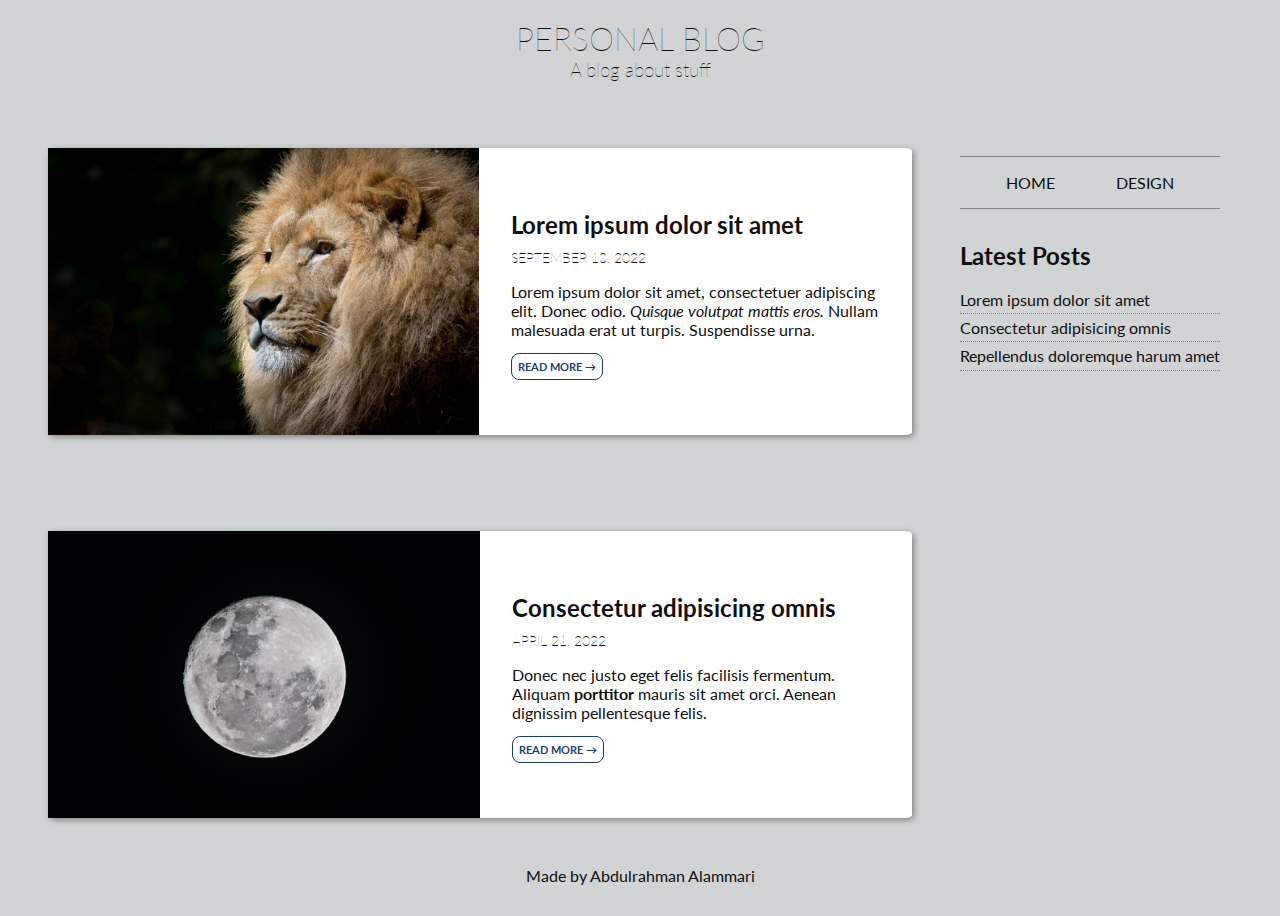
<file: Index.html>
<!DOCTYPE html>
<html>

<head>
    <meta charset='utf-8'>
    <meta http-equiv='X-UA-Compatible' content='IE=edge'>
    <title>Personal Blog</title>
    <meta name='viewport' content='width=device-width, initial-scale=1'>
    <link href="https://fonts.googleapis.com/css2?family=Lato:ital,wght@0,300;0,400;0,700;1,400&display=swap"
        rel="stylesheet">
    <link rel="stylesheet" href="CSS/main.css">
</head>

<body>
    <div class="container">
        <header class="box">
            <h1 class="header-title">Personal blog</h1>
            <h2 class="header-subtitle">A blog about stuff</h2>
        </header>
        <nav class="box">
            <a href="pages/blog-post.html" class="nav-link nav-hide">Latest Post</a>
            <a href="pages/design.html" class="nav-link nav-hide">Design</a>
            <div class="nav-sidebar">
                <div class="sidebar-pages">
                    <a href="#" class="nav-link">Home</a>
                    <a href="pages/design.html" class="nav-link">Design</a>
                </div>
                <h2 class="sidebar-header">Latest Posts</h2>
                <ul class="sidebar-list">
                    <li class="sidebar-list-item"><a href="pages/blog-post.html">Lorem ipsum dolor sit amet</a></li>
                    <li class="sidebar-list-item"><a href="pages/blog-post.html">Consectetur adipisicing omnis</a></li>
                    <li class="sidebar-list-item"><a href="pages/blog-post.html">Repellendus doloremque harum amet</a></li>
                </ul>
            </div>
        </nav>
        <div class="box" id="main">
            <div class="box blog-card" id="post-1">
                <img src="Images/lion.jpg" alt="Lion" class=blog-img>
                <div class="blog-card-text">
                    <h2 class="blog-title">Lorem ipsum dolor sit amet</h2>
                    <h4 class="blog-date">September 13, 2022</h4>
                    <p>Lorem ipsum dolor sit amet, consectetuer adipiscing elit. Donec odio. <em>Quisque volutpat mattis
                            eros.</em> Nullam malesuada erat ut turpis. Suspendisse urna.</p>
                    <a href="pages/blog-post.html" class="button">Read more &rarr;</a>
                </div>
            </div>
            <div class="box blog-card" id="post-2">
                <img src="Images/TheMoon.jpg" alt="TheMoon" class="blog-img">
                <div class="blog-card-text">
                    <h2 class="blog-title">Consectetur adipisicing omnis</h2>
                    <h4 class="blog-date">April 21, 2022</h3>
                        <p>Donec nec justo eget felis facilisis fermentum. Aliquam <strong>porttitor</strong> mauris sit
                            amet orci. Aenean dignissim pellentesque felis.</p>
                        <a href="pages/blog-post.html" class="button">Read more &rarr;</a>
                </div>
            </div>
        </div>
        <footer class="box">
            Made by <a href="https://www.linkedin.com/in/abdulrahman-alammari-8228ba185/">Abdulrahman Alammari</a>
        </footer>
    </div>
</body>

</html>
</file>
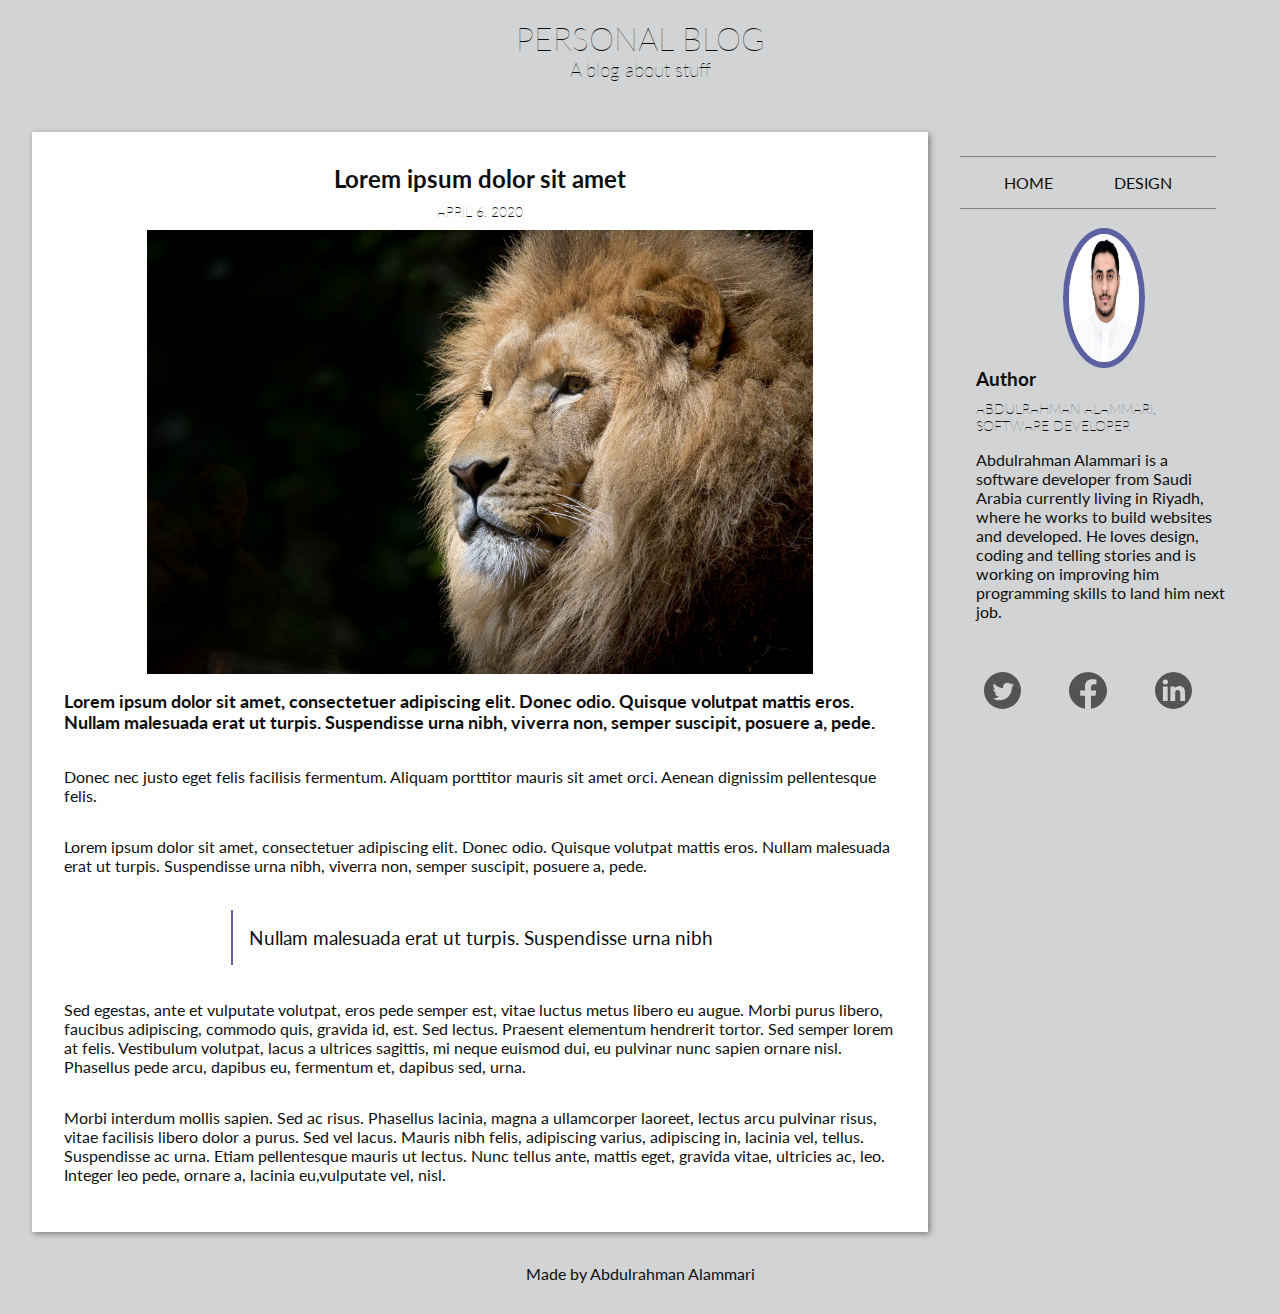
<file: Pages/blog-post.html>
<!DOCTYPE html>
<html>
    <head>
        <meta charset="utf-8">
        <meta name="viewport" content="width=device-width, initial-scale=1">
        <title>Blogpost</title>
        <link rel="stylesheet" href="../CSS/main.css">
        <link href="https://fonts.googleapis.com/css2?family=Lato:ital,wght@0,300;0,400;0,700;1,400&display=swap" rel="stylesheet">
    </head>
    <body>
        <div class="blog-container">
            <header class="box">
                <h1 class="header-title">Personal blog</h1>
                <h2 class="header-subtitle">A blog about stuff</h2>
            </header>
            <nav class="box sidebar">
                <div class="sidebar-pages">
                    <a href="../index.html" class="nav-link">Home</a>
                    <a href="design.html" class="nav-link">Design</a>
                </div>
            </nav>
            <article class="box">
                <div class="blog-post">
                    <h2>Lorem ipsum dolor sit amet</h2>
                    <h4 class="blog-date">April 6, 2020</h4>
                    <img src="../Images/lion.jpg" alt="Lion" class="blog-post-img">
                    <p class="blog-intro">Lorem ipsum dolor sit amet, consectetuer adipiscing elit. Donec odio. Quisque volutpat mattis eros. Nullam malesuada erat ut turpis. Suspendisse urna nibh, viverra non, semper suscipit, posuere a, pede.</p>
                    <p>Donec nec justo eget felis facilisis fermentum. Aliquam porttitor mauris sit amet orci. Aenean dignissim pellentesque felis.</p>
                    <p>Lorem ipsum dolor sit amet, consectetuer adipiscing elit. Donec odio. Quisque volutpat mattis eros. Nullam malesuada erat ut turpis. Suspendisse urna nibh, viverra non, semper suscipit, posuere a, pede.</p>
                    <blockquote>
                        Nullam malesuada erat ut turpis. Suspendisse urna nibh
                    </blockquote>
                    <p>Sed egestas, ante et vulputate volutpat, eros pede semper est, vitae luctus metus libero eu augue. Morbi purus libero, faucibus adipiscing, commodo quis, gravida id, est. Sed lectus. Praesent elementum hendrerit tortor. Sed semper lorem at felis. <a href="#">Vestibulum volutpat</a>, lacus a ultrices sagittis, mi neque euismod dui, eu pulvinar nunc sapien ornare nisl. Phasellus pede arcu, dapibus eu, fermentum et, dapibus sed, urna.</p>
                    <p>Morbi interdum mollis sapien. Sed ac risus. Phasellus lacinia, magna a ullamcorper laoreet, lectus arcu pulvinar risus, vitae facilisis libero dolor a purus. Sed vel lacus. Mauris nibh felis, adipiscing varius, adipiscing in, lacinia vel, tellus. Suspendisse ac urna. Etiam pellentesque mauris ut lectus. Nunc tellus ante, mattis eget, gravida vitae, ultricies ac, leo. Integer leo pede, ornare a, lacinia eu,vulputate vel, nisl.</p>
                </div>
            </article>
            <div class="box" id="bio">
                <div class="box bio-image-container">
                    <img src="../Images/Passport.jpg" alt="This is me" id="bio-icon">
                </div>
                <div class="box bio-description">
                    <h3 class="bio-header">Author</h3>
                    <h4 class="blog-date">Abdulrahman Alammari, software developer</h4>
                    <p>Abdulrahman Alammari is a software developer from Saudi Arabia currently living in Riyadh,  where he works to build websites and developed. He loves design, coding and telling stories and is working on improving him programming skills to land him next job.</p>
                </div>
            </div>
            <div class="box" id="share">
                <a href="#" class="social-link">
                    &nbsp;&nbsp;&nbsp;&nbsp;&nbsp;&nbsp;&nbsp;&nbsp;&nbsp;
                    <img src="../Images/iconfinder_circled_twitter.svg" alt="Twitter logo" class="social-icon">
                </a>
                <a href="#" class="social-link">
                    &nbsp;&nbsp;&nbsp;&nbsp;&nbsp;&nbsp;&nbsp;&nbsp;&nbsp;
                    <img src="../Images/iconfinder_circled_facebook.svg" alt="Facebook logo" class="social-icon">
                </a>
                <a href="https://www.linkedin.com/in/abdulrahman-alammari-8228ba185/" class="social-link">
                    &nbsp;&nbsp;&nbsp;&nbsp;&nbsp;&nbsp;&nbsp;&nbsp;&nbsp;
                    <img src="../Images/iconfinder_circled_linkedin.svg" alt="LinkedIn logo" class="social-icon">
                </a>
            </div>
            <footer class="box">
                Made by <a href="https://www.linkedin.com/in/abdulrahman-alammari-8228ba185/">Abdulrahman Alammari</a>
            </footer>
        </div>
    </body>
</html>
</file>
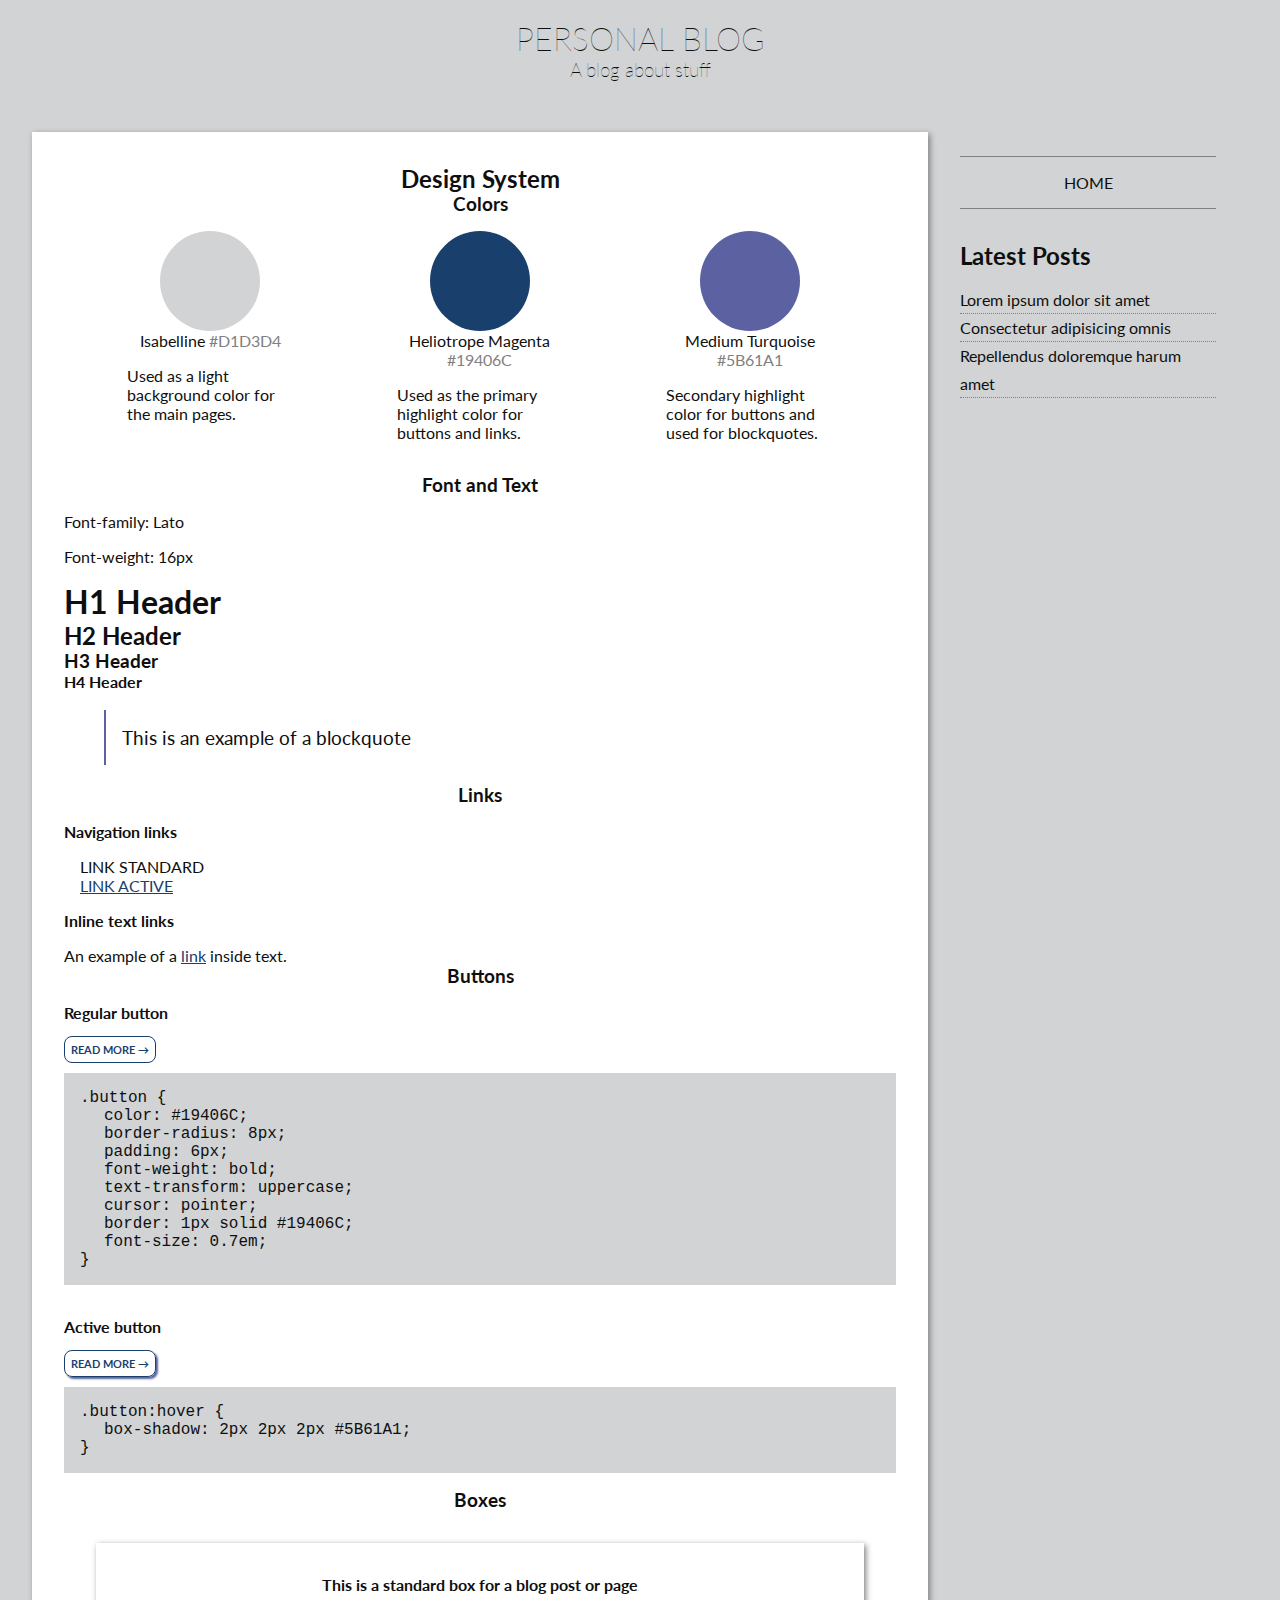
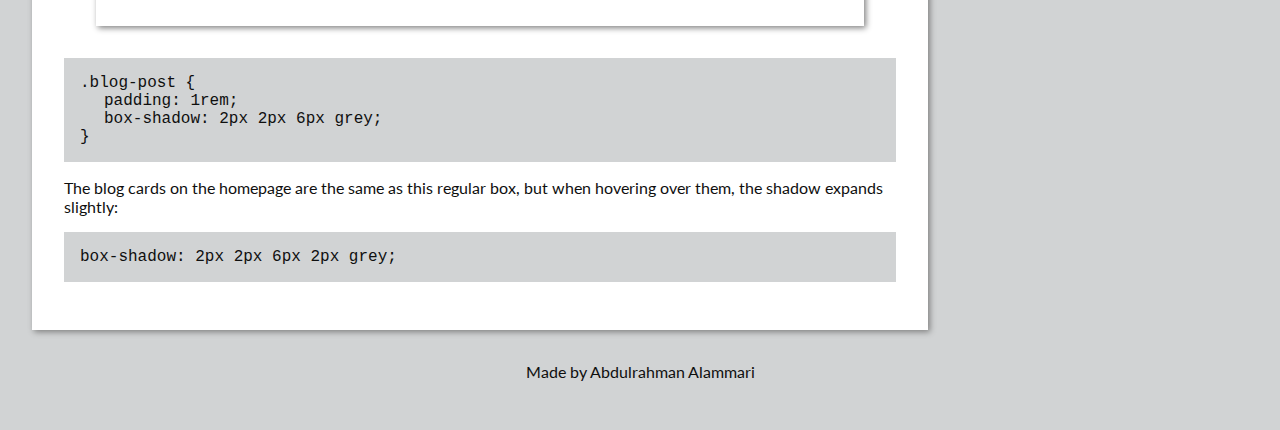
<file: Pages/design.html>
<!DOCTYPE html>
<html>
    <head>
        <meta charset="utf-8">
        <meta name="viewport" content="width=device-width, initial-scale=1">
        <title>Design system</title>
        <link rel="stylesheet" href="../CSS/main.css">
        <link href="https://fonts.googleapis.com/css2?family=Lato:ital,wght@0,300;0,400;0,700;1,400&display=swap" rel="stylesheet">
    </head>
    <body>
        <div class="container">
            <header class="box">
                <h1 class="header-title">Personal Blog</h1>
                <h2 class="header-subtitle">A blog about stuff</h2>
            </header>
            <nav class="box sidebar">
                <div class="sidebar-pages">
                    <a href="../index.html" class="nav-link">Home</a>
                </div>
                <div class="nav-sidebar">
                    <h2 class="sidebar-header">Latest Posts</h2>
                    <ul class="sidebar-list">
                        <li class="sidebar-list-item"><a href="blog-post.html">Lorem ipsum dolor sit amet</a></li>
                        <li class="sidebar-list-item"><a href="blog-post.html">Consectetur adipisicing omnis</a></li>
                        <li class="sidebar-list-item"><a href="blog-post.html">Repellendus doloremque harum amet</a></li>
                    </ul>
                </div>
            </nav>
            <div class="design-main blog-post">
                <h2>Design System</h2>
                <h3>Colors</h3>
                <div class="design-colors design">
                    <figure class="color-light color-box">
                        <div class="color-circle" id="color-background" alt="Color isabelline"></div>
                        <figcaption>Isabelline <span class="color-hex" id="hex-background">#D1D3D4</span></figcaption>
                        <p>Used as a light background color for the main pages.</p>
                    </figure>
                    <figure class="color-1 color-box">
                        <div class="color-circle" id="color-purple" alt="Color heliotrope magenta"></div>
                        <figcaption>Heliotrope Magenta <span class="color-hex" id="hex-purple">#19406C</span></figcaption>
                        <p>Used as the primary highlight color for buttons and links.</p>
                    </figure>
                    <figure class="color-2 color-box">
                        <div class="color-circle" id="color-blue" alt="Color Medium Turquoise"></div>
                        <figcaption>Medium Turquoise <span class="color-hex" id="hex-blue">#5B61A1</span></figcaption>
                        <p>Secondary highlight color for buttons and used for blockquotes.</p>
                    </figure>
                </div>   
                <h3>Font and Text</h3>   
                <div class="design design-font"> 
                    <p>Font-family: Lato</p>
                    <p>Font-weight: 16px</p>
                    <h1>H1 Header</h1> 
                    <h2>H2 Header</h2> 
                    <h3>H3 Header</h3>
                    <h4>H4 Header</h4> 
                    <blockquote>
                        This is an example of a blockquote
                    </blockquote>
                </div>
                <h3>Links</h3>
                <div class="design design-links">
                    <h4 class="design-subheader">Navigation links</h4>
                    <a href="#" class="nav-link">LINK STANDARD</a><br>
                    <a href="#" class="nav-link active">LINK ACTIVE</a>
                    <h4 class="design-subheader"> Inline text links</h4>
                    An example of a <a href="#" class="active">link</a> inside text.
                </div>    
                <h3>Buttons</h3>
                <div class="design design-buttons">
                    <div class="design-button">
                        <h4 class="design-subheader">Regular button</h4>
                        <a href="#" class="button">Read more &rarr;</a> 
                        <code>
                            .button { <br>
                                <div class="code-block">
                                    color: #19406C; <br>
                                    border-radius: 8px; <br>
                                    padding: 6px; <br>
                                    font-weight: bold; <br>
                                    text-transform: uppercase; <br>
                                    cursor: pointer; <br>
                                    border: 1px solid #19406C; <br>
                                    font-size: 0.7em; <br>
                                </div>
                            }
                        </code>
                    </div>
                    <div class="design-button">
                        <h4 class="design-subheader">Active button</h4>
                        <a href="#" class="button btn-active">Read more &rarr;</a> 
                        <code>
                            .button:hover { <br>
                            <div class="code-block">
                                box-shadow: 2px 2px 2px #5B61A1; <br>
                            </div>
                        }
                        </code>
                    </div> 
                </div>
                <h3>Boxes</h3>
                <div class="design design-boxes">
                    <div class="blog-post">
                        <h4>This is a standard box for a blog post or page</h4>
                    </div>
                    <code>
                        .blog-post { <br>
                            <div class="code-block">
                                padding: 1rem; <br>
                                box-shadow: 2px 2px 6px grey; <br>
                            </div>
                        }
                    </code>
                    <p>The blog cards on the homepage are the same as this regular box, but when hovering over them, the shadow expands slightly: <code>box-shadow: 2px 2px 6px 2px grey;</code></p>
                </div>
            </div>
            <footer class="box">
                Made by <a href="https://www.linkedin.com/in/abdulrahman-alammari-8228ba185/">Abdulrahman Alammari</a>
            </footer>
        </div>
    </body>
</html>
</file>
<file: CSS/main.css>
@import url(blog-post.css);
@import url(typography.css);
@import url(design.css);


/* global styles and page layout */
body {
    margin: 0;
    background: #d1d3d4;
    color: #0f0f0f;
}

a {
    text-decoration: none;
    color: #0f0f0f;
}

a.active, a:hover{
    text-decoration: underline;
    color: #19406c;
}

nav {
    z-index: 1;
}

.container {
    display: grid;
    grid-template-columns: 50% 50%;
    grid-template-rows: 100px 50px 1fr 50px;
    grid-template-areas: 
    "hd hd"
    "nav nav"
    "main main"
    "ft ft";
    justify-content: center;
}


/* header */
header {
    grid-area: hd;
    display: flex;
    justify-content: center;
    align-items: center;
    flex-direction: column;
}

.header-title {
    text-transform: uppercase;
    font-weight: lighter;
}

.header-subtitle {
    font-weight: lighter;
    font-size: 1.2em;
}


/* navigation & sidebar */
nav {
    grid-area: nav;
    display: flex;
    padding: 1rem 0;
    justify-content: space-evenly;
    align-items: center;
    border-top: 1px solid grey;
    border-bottom: 1px solid grey;
    margin: 1rem;
}

.sidebar-pages {
    display: flex;
    width: 100%;
    justify-content: space-evenly;
}

.nav-sidebar {
    display: none;
}

.nav-link {
    text-transform: uppercase;
    text-decoration: none;
    color: #0f0f0f;
}

.nav-link:hover, .nav-link.active {
    text-decoration: underline;
    color: #19406c;
}

.sidebar-list {
    list-style: none;
    line-height: 1.7;
}

.sidebar-list-item {
    margin-left: -2.5rem;
}


/* content  */
#main {
    grid-area: main;
    display: grid;
    grid-template-columns: 1fr;
    grid-template-rows: min-content min-content;
    grid-template-areas: 
    "post-top"
    "post-middle";
}

#post-1 {
    grid-area: post-top;
}

#post-2 {
    grid-area: post-middle;
}

.blog-img {
    width: 100%;
    object-fit: cover;
}

.blog-card {
    display: flex;
    flex-direction: column;
    align-items: center;
    margin: 1rem;
    box-shadow: 2px 2px 6px grey;
    background: white;
    border-radius: 1%;
    max-width: 90%;
}

.blog-card-text {
    padding: 1rem;
}

.blog-card:hover {
    box-shadow: 2px 2px 6px 2px grey;
}


/* button styles  */
.button {
    padding: 6px;
    font-weight: bold;
    text-transform: uppercase;
    cursor: pointer;
    color: #19406c;
    border: 1px solid #19406c;
    border-radius: 8px;
    font-size: 0.7em;
}

.btn-active, .button:hover {
    box-shadow: 2px 2px 2px #5B61A1;
    text-decoration: none;
}


/* footer  */
footer {
    grid-area: ft;
    text-align: center;
}




/* responsive layout */
@media(min-width: 900px) {
    .container {
        grid-template-columns: repeat(8, 1fr);
        grid-template-rows: 100px 1fr 50px;
        grid-template-areas: 
            "hd hd hd hd hd hd hd hd"
            "main main main main main main nav nav"
            "ft ft ft ft ft ft ft ft";
    }

    #main {
        grid-template-rows: 50% 50%;
    }


    /* navigation and sidebar */
    nav {
        flex-direction: column;
        justify-content: flex-start;
        align-items: flex-start;
        border: none;
        margin: 2rem 0;
    }

    .nav-hide {
        display: none;
    }

    .nav-sidebar {
        display: block;
    }

    .sidebar-pages {
        display: flex;
        justify-content: space-evenly;
        width: 100%;
        margin: 0.5rem 0 2rem;
        border-top: 1px solid grey;
        border-bottom: 1px solid grey;
    }

    .nav-link {
        padding: 1rem;
    }

    .sidebar-list-item {
        border-bottom: 1px dotted grey;
    }


    /* content */
    .blog-card {
        flex-direction: row;
        margin: 3rem;
        padding: 0;
    }

    .blog-card-text {
        padding: 2rem;
    }

    .blog-img {
        max-width: 50%;
        height: 100%;
        object-fit: cover;
    }
}
</file>
